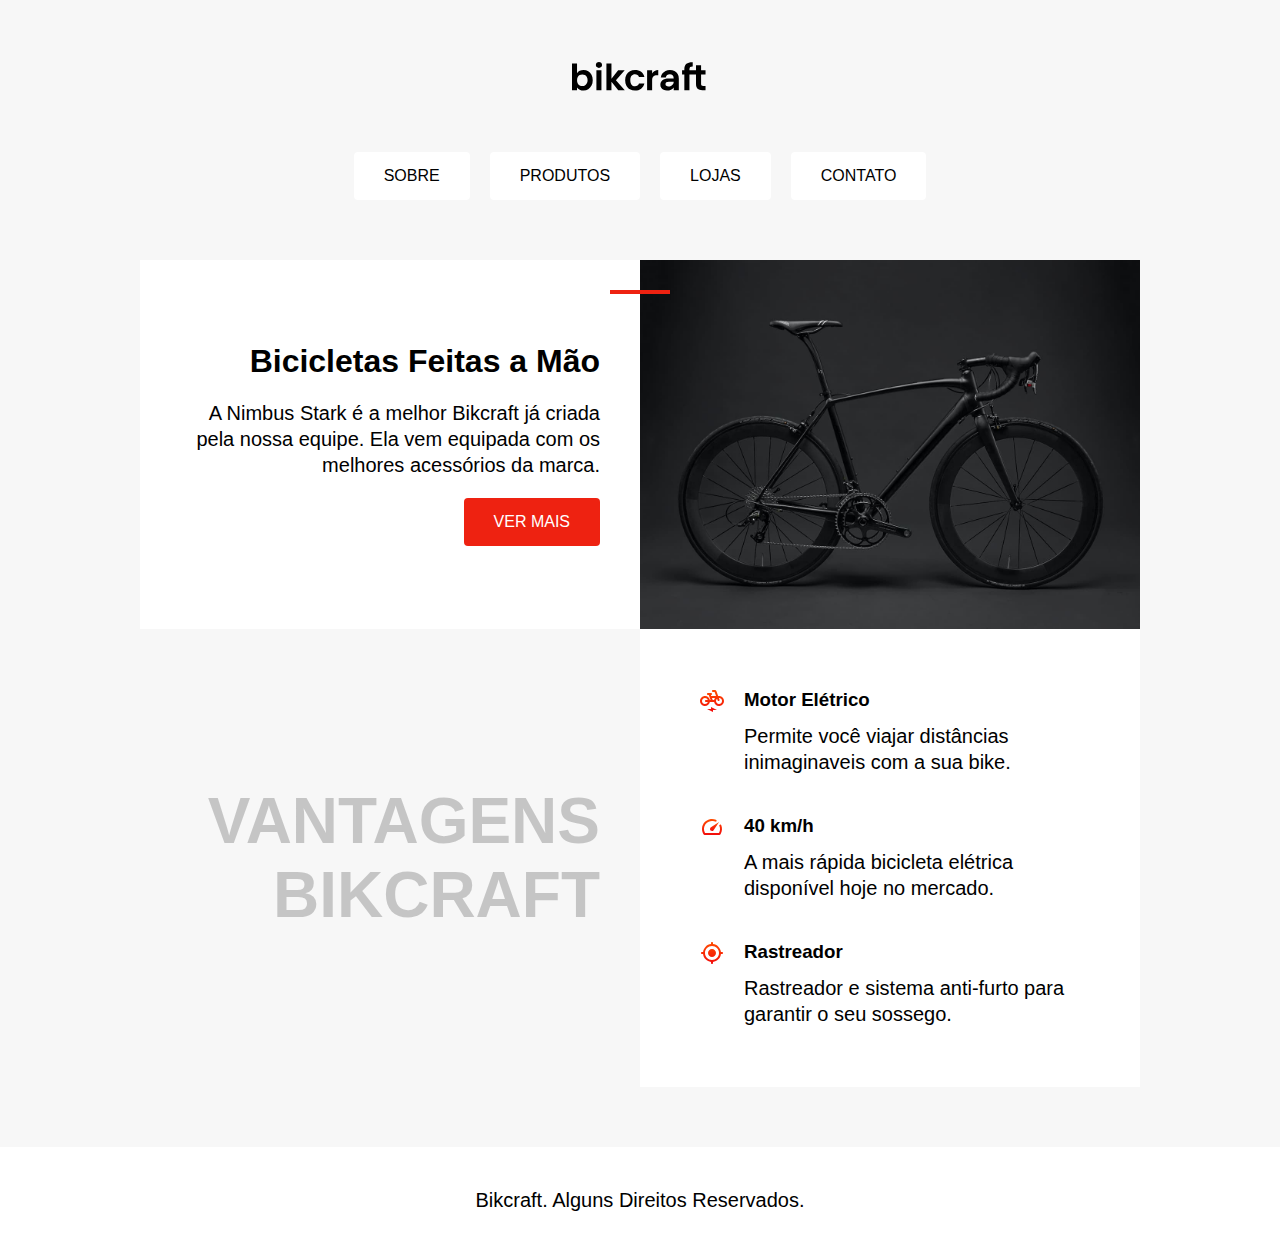
<file: Bikcraft/index.html>
<!DOCTYPE html>
<html lang="pt-br">
<head>
    <meta charset="UTF-8">
    <meta http-equiv="X-UA-Compatible" content="IE=edge">
    <meta name="viewport" content="width=device-width, initial-scale=1.0">
    <title>Bikcraft</title>
    <link rel="stylesheet" href="style.css">
</head>
<body>
    <img src="img/bikcraft.svg" alt="Bikcraft">

    <div class="menu">
        <a href="#">Sobre</a>
        <a href="#">Produtos</a>
        <a href="#">Lojas</a>
        <a href="#">Contato</a>
    </div>

    <div class="conteudo">
        <div class="introducao">
          <span class="detalhe"></span>
          <h1>Bicicletas Feitas a Mão</h1>
          <p>A Nimbus Stark é a melhor Bikcraft já criada pela nossa equipe. Ela vem equipada com os melhores acessórios da marca.</p>
          <a class="botao" href="/">Ver Mais</a>
        </div>
    
        <img src="./img/bicicleta.jpg" alt="Bicicleta Bikcraft Preta">
    
        <h2 class="subtitulo">Vantagens Bikcraft</h2>
    
        <div class="vantagens">
          <div class="vantagens-item">
            <img src="./img/eletrica.svg" alt="">
            <h3>Motor Elétrico</h3>
            <p>Permite você viajar distâncias inimaginaveis com a sua bike.</p>
          </div>
          <div class="vantagens-item">
            <img src="./img/velocidade.svg" alt="">
            <h3>40 km/h</h3>
            <p>A mais rápida bicicleta elétrica disponível hoje no mercado.</p>
          </div>
          <div class="vantagens-item">
            <img src="./img/rastreador.svg" alt="">
            <h3>Rastreador</h3>
            <p>Rastreador e sistema anti-furto para garantir o seu sossego.</p>
          </div>
        </div>
      </div>
    
      <div class="rodape">
        <p>Bikcraft. Alguns Direitos Reservados.</p>
      </div>
    </body>
    
    </html>
</file>
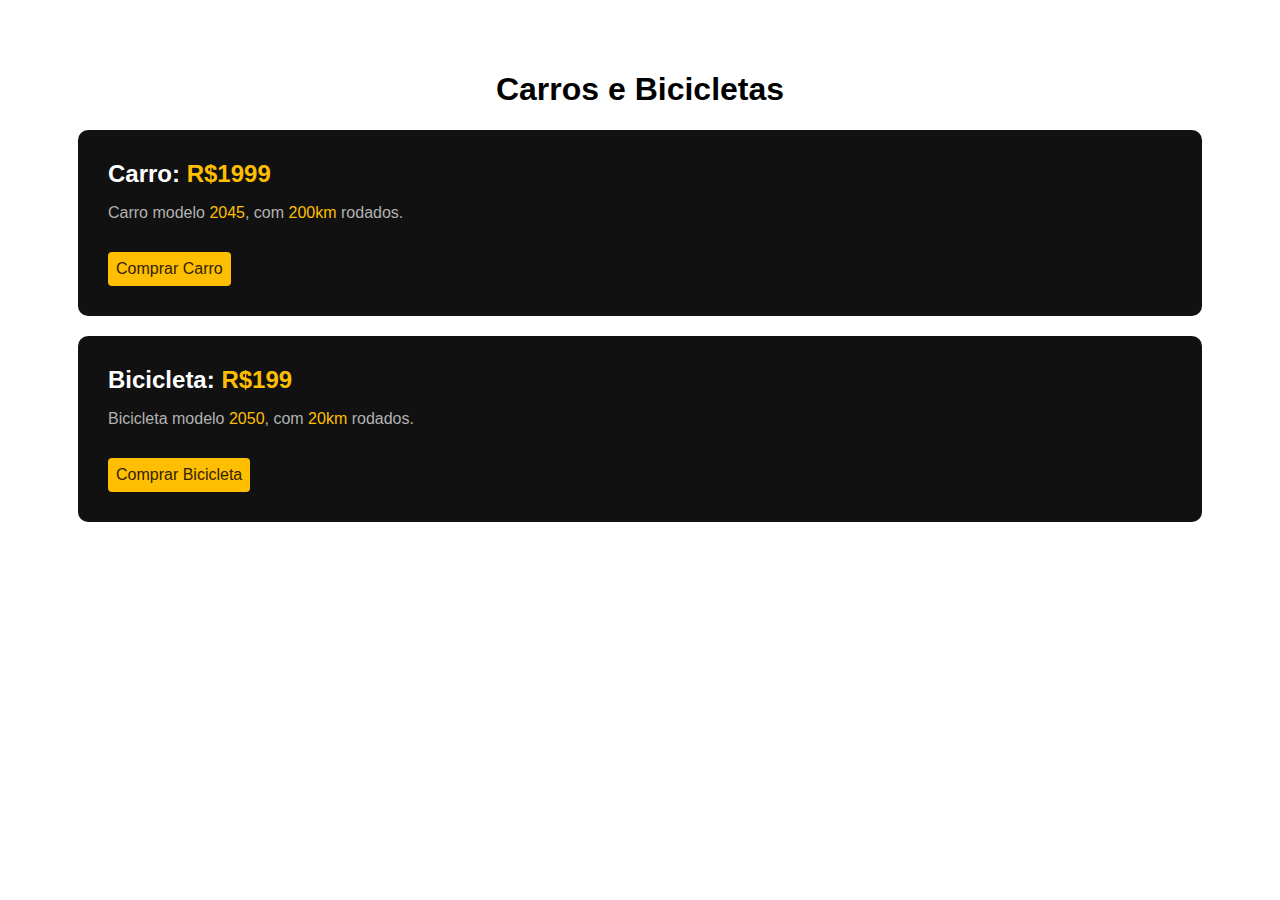
<file: Carros e Bicicletas/index.html>
<!DOCTYPE html>
<html lang="pt-br">
<head>
    <meta charset="UTF-8">
    <meta http-equiv="X-UA-Compatible" content="IE=edge">
    <meta name="viewport" content="width=device-width, initial-scale=1.0">
    <title>Carros E Bicicletas</title>
    <link rel="stylesheet" href="style.css">
</head>
<body>
    <h1>Carros e Bicicletas</h1>
    <div>
        <h2>Carro: <span>R$1999</span></h2>
        <p>Carro modelo <span>2045</span>, com <span>200km</span> rodados.</p>
        <a href="#">Comprar Carro</a>
    </div>

    <div>
        <h2>Bicicleta: <span>R$199</span></h2>
        <p>Bicicleta modelo <span>2050</span>, com <span>20km</span> rodados.</p>
        <a href="#">Comprar Bicicleta</a>
    </div>
</body>
</html>
</file>
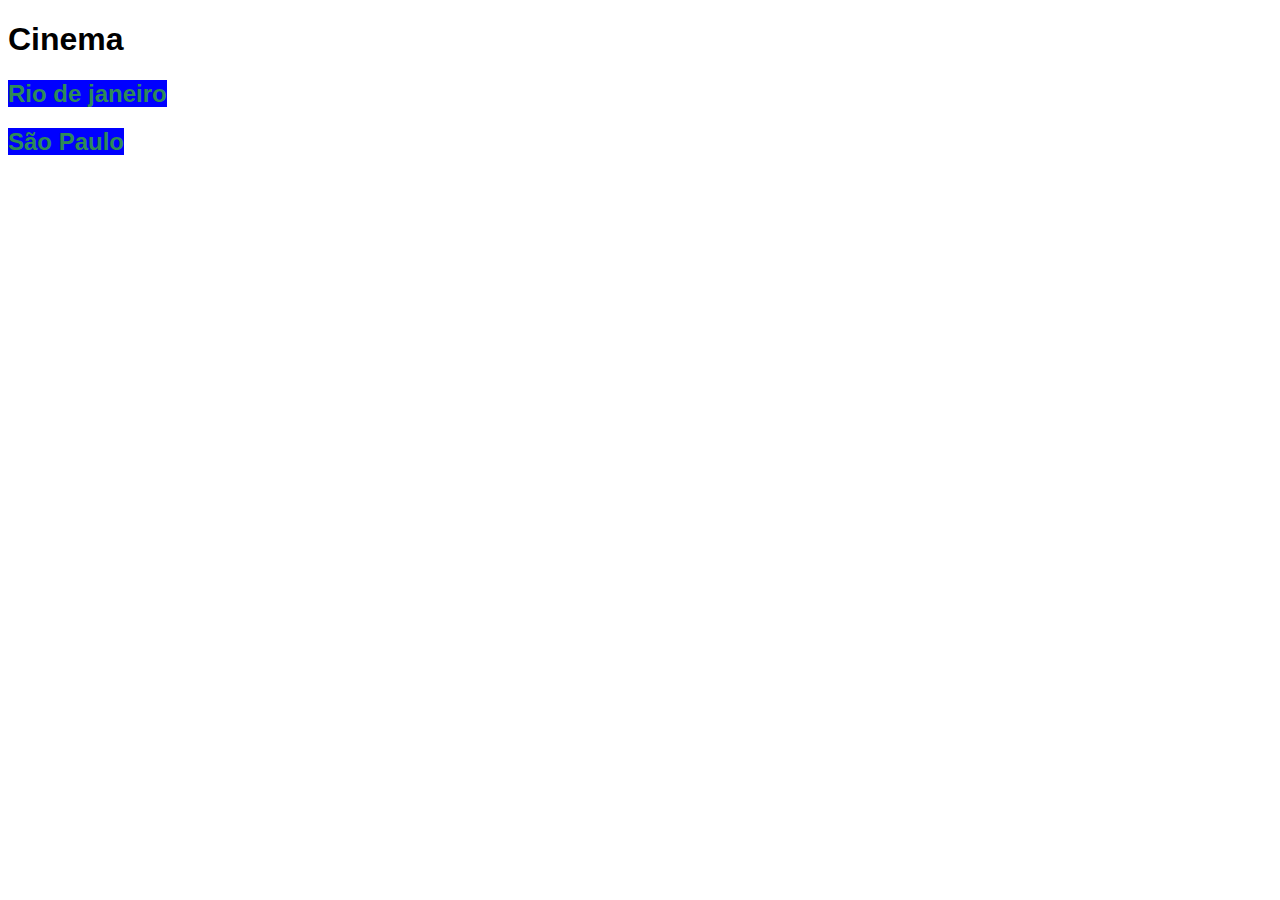
<file: Cinema/index.html>
<!DOCTYPE html>
<html lang="pt-br">
<head>
    <meta charset="UTF-8">
    <meta http-equiv="X-UA-Compatible" content="IE=edge">
    <meta name="viewport" content="width=device-width, initial-scale=1.0">
    <title>Cinema</title>
    <link rel="stylesheet" href="style.css">
</head>
<body>
    <h1>Cinema</h1>
    <h2><a href="Estados/rj.html">Rio de janeiro</a></h2>
    <h2><a href="Estados/sp.html">São Paulo</a></h2>


</body>
</html>
</file>
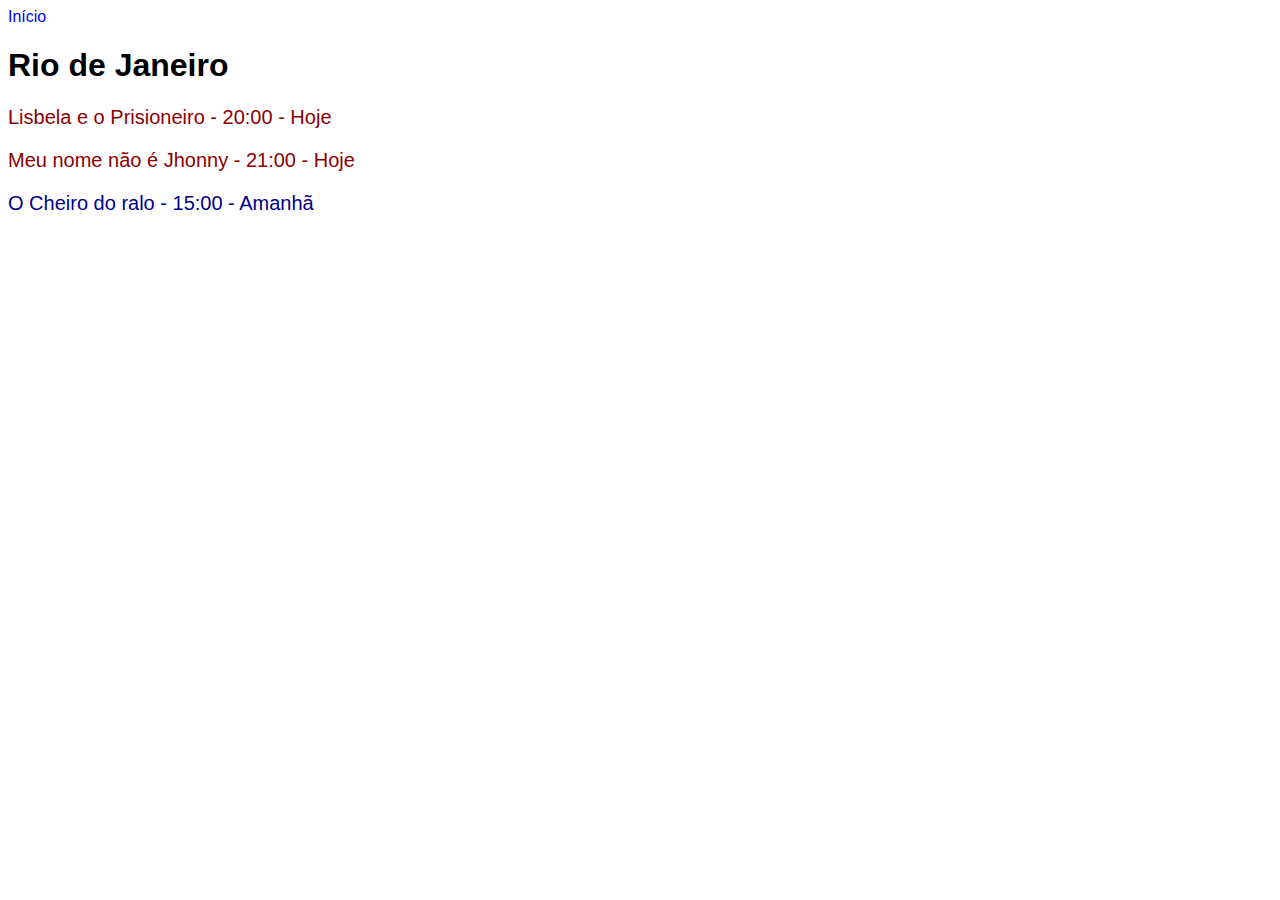
<file: Cinema/Estados/rj.html>
<!DOCTYPE html>
<html lang="pt-br">
<head>
    <meta charset="UTF-8">
    <meta http-equiv="X-UA-Compatible" content="IE=edge">
    <meta name="viewport" content="width=device-width, initial-scale=1.0">
    <title>Rj</title>
    <link rel="stylesheet" href="../style.css">
</head>
<body>
    <a href="../index.html">Início</a>
    <h1>Rio de Janeiro</h1>
        <p>Lisbela e o Prisioneiro - 20:00 - Hoje</p>
        <p>Meu nome não é Jhonny - 21:00 - Hoje</p>
        <p class="azul">O Cheiro do ralo - 15:00 - Amanhã</p>
</body>
</html>
</file>
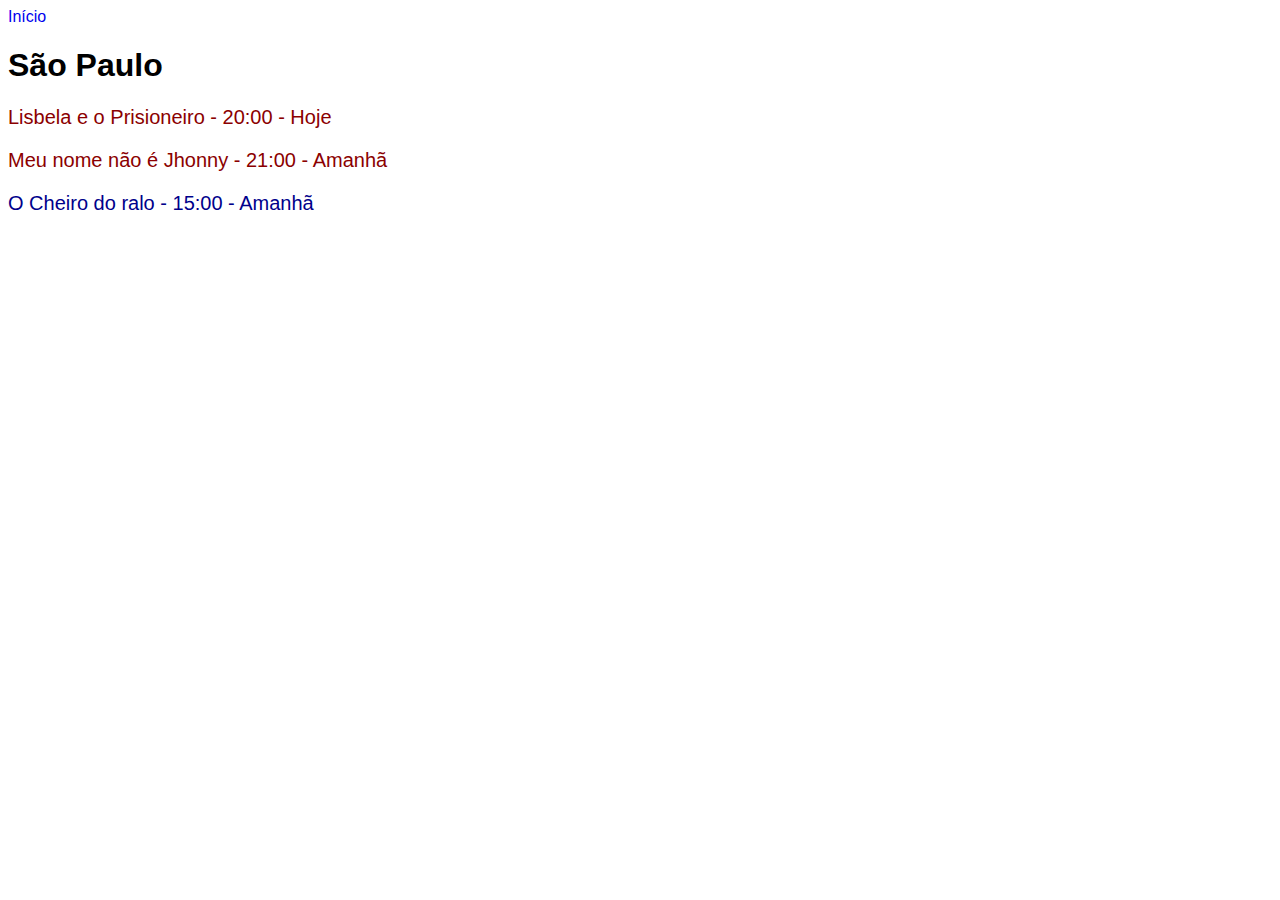
<file: Cinema/Estados/sp.html>
<!DOCTYPE html>
<html lang="pt-br">
<head>
    <meta charset="UTF-8">
    <meta http-equiv="X-UA-Compatible" content="IE=edge">
    <meta name="viewport" content="width=device-width, initial-scale=1.0">
    <title>SP</title>
    <link rel="stylesheet" href="../style.css">
</head>
<body>
    <a href="../index.html">Início</a>
    <h1>São Paulo</h1>
        <p>Lisbela e o Prisioneiro - 20:00 - Hoje</p>
        <p>Meu nome não é Jhonny - 21:00 - Amanhã</p>
        <p class="azul">O Cheiro do ralo - 15:00 - Amanhã</p>
</body>
</html>
</file>
<file: Bikcraft/style.css>
@charset "UTF-8";

body{
    font-family: Arial, Helvetica, sans-serif;
    margin: 0px;
    background: #f7f7f7;
    display: grid;
    gap: 60px;
    justify-items: center;
    margin-top: 60px;
}

img{
    max-width: 100%;
    display: block;
}

a{
    text-decoration: none;
}

p, h1, h2, h3{
    margin: 0px;
}

p{
    font-size: 20px;
    line-height: 1.3;
}

.menu{
    display: flex;
    flex-wrap: wrap;
    gap: 20px;
    justify-content: center;
}

.menu a{
    background: #fff;
    padding: 15px 30px;
    border-radius: 4px;
    color: #000;
    text-transform: uppercase;
}

.conteudo{
    display: grid;
    grid-template-columns: 1fr 1fr;
    max-width: 1000px;
}

.introducao{
    background: #fff;
    padding: 40px;
    text-align: right;
    position: relative;
    display: grid;
    gap: 20px;
    align-content: center;
    justify-items: end;
}

.detalhe{
    width: 60px;
    height: 4px;
    background: #e21;
    position: absolute;
    top: 30px;
    right: -30px;

}

.botao{
    background: #e21;
    color: #fff;
    padding: 15px 30px;
    border-radius: 4px;
    text-transform: uppercase;
}

.subtitulo{
    font-size: 64px;
    text-transform: uppercase;
    color: rgba(0, 0, 0, 0.2);
    text-align: right;
    padding: 40px;
    align-self: center;
}

.vantagens{
    background: #fff;
    padding: 40px;
}

.vantagens-item{
    display: grid;
    grid-template-columns: auto 1fr;
    gap: 10px 20px;
    padding: 20px;
    background: ;
}

.vantagens-item p {
    grid-column: 2;
}

.rodape{
    background: #fff;
    width: 100%;
    text-align: center;
    padding: 40px;
    box-sizing: border-box;

}
</file>
<file: Carros e Bicicletas/style.css>
@charset "UTF-8";

html{
    font-family: Arial, Helvetica, sans-serif;
    margin: 50px;
}

h1{
    text-align: center;
}

h2{
    color: white;
    margin: 0px;
}

span{
    color: #febe01;
}

p{
    color: #b2b2b2;
    margin-bottom: 30px;
}

button{
    background-color: #febe01;
    color: #332200;
    border-radius: 4px;
    
}

a{
    display: inline-block;
    text-decoration: none;
    background-color: #febe01;
    padding: 8px;
    border-radius: 4px;
    color: #332200;
   
}

div{
    background-color: #111;
    padding: 30px;
    margin: 20px;
    border-radius: 10px;
}
</file>
<file: Cinema/style.css>
@charset "UTF-8";

html{
    font-family: Arial, Helvetica, sans-serif;
}

h2 > a{
    color: seagreen;
    text-decoration: none;
    background-color: blue;
}

a{
    text-decoration: none;
}

p{
    color: darkred;
}

.azul{
    color: darkblue;
}

p{
    font-size: 20px;
}
</file>
